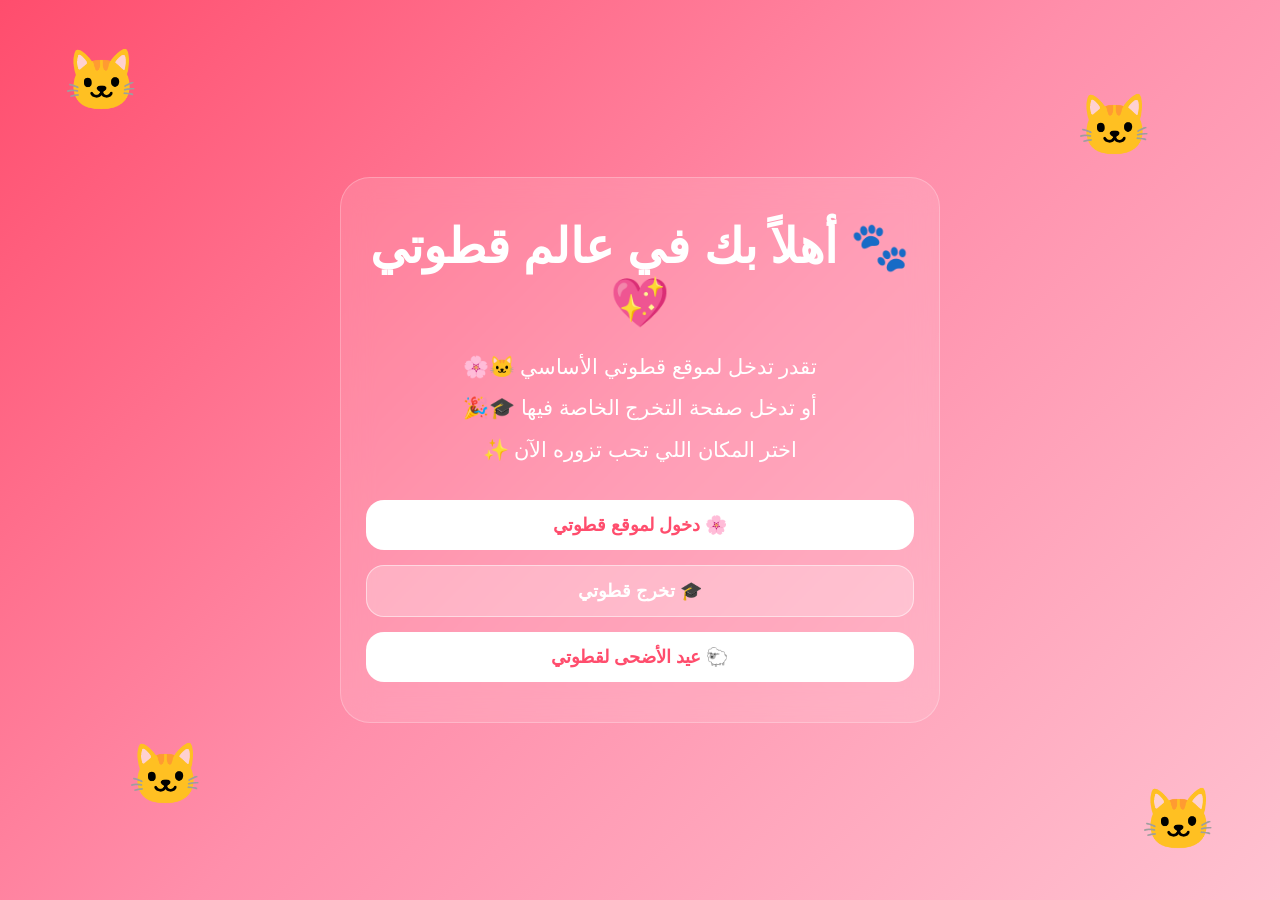
<file: index.html>
<!DOCTYPE html>
<html lang="ar" dir="rtl">
<head>
  <meta charset="UTF-8">
  <meta name="viewport" content="width=device-width, initial-scale=1.0">
  <title>🐱 أهلاً بك</title>
  <link rel="stylesheet" href="style.css">
</head>

<body>

  <div class="cat cat1">🐱</div>
  <div class="cat cat2">🐱</div>
  <div class="cat cat3">🐱</div>
  <div class="cat cat4">🐱</div>

  <div class="card">
    <h1>🐾 أهلاً بك في عالم قطوتي 💖</h1>

    <p>
      تقدر تدخل لموقع قطوتي الأساسي 🐱🌸 <br>
      أو تدخل صفحة التخرج الخاصة فيها 🎓🎉 <br>
      اختر المكان اللي تحب تزوره الآن ✨
    </p>

    <div class="buttons">
      <a class="btn" href="home.html">🌸 دخول لموقع قطوتي</a>
      <a class="btn btn2" href="graduation.html">🎓 تخرج قطوتي</a>
      <a class="btn btn3" href="ede.html">🐑 عيد الأضحى لقطوتي</a>
    </div>
  </div>

</body>
</html>
</file>
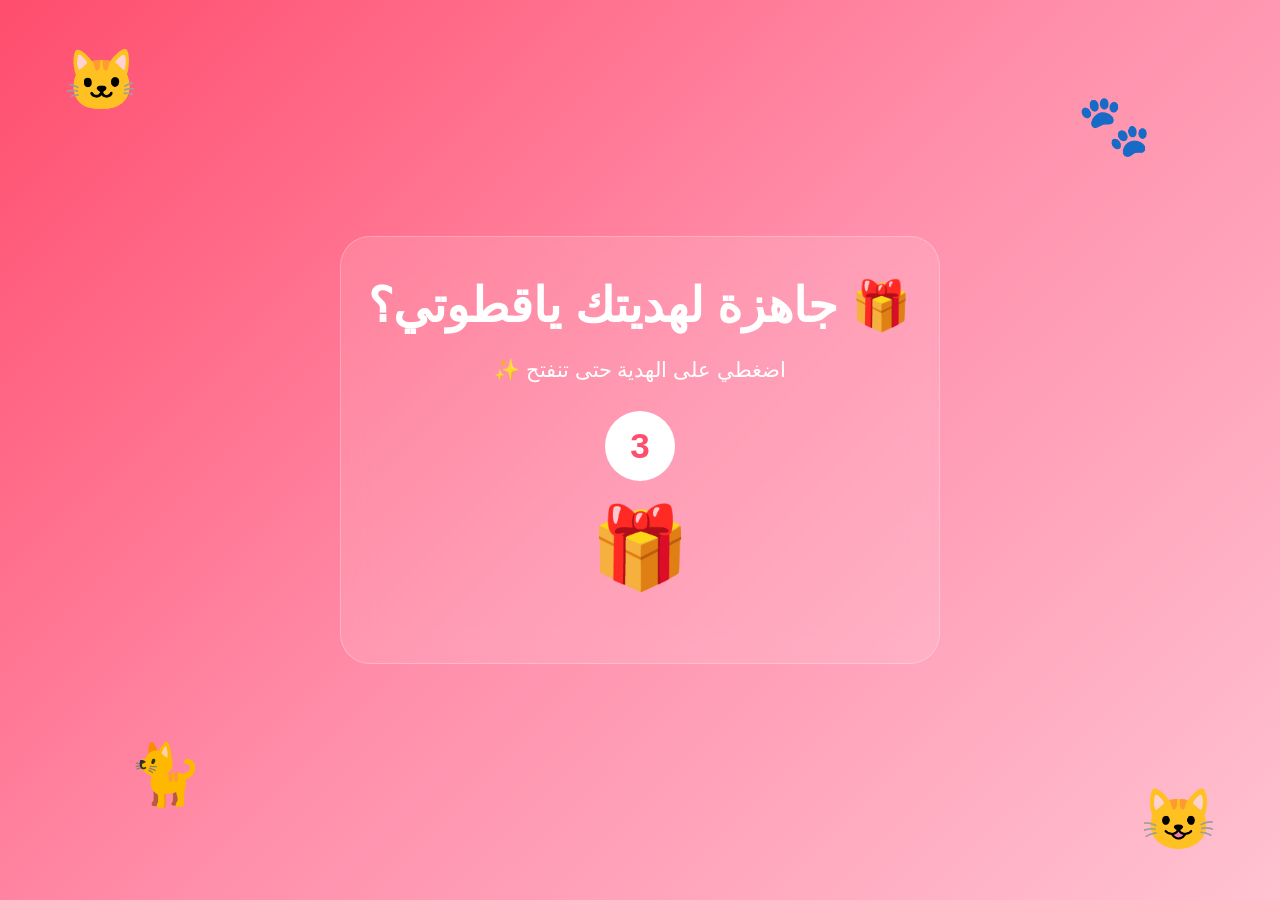
<file: my-cat/index.html>
<!DOCTYPE html>
<html lang="ar" dir="rtl">
<head>
<meta charset="UTF-8">
<meta name="viewport" content="width=device-width, initial-scale=1.0">
<title>جاهزة لهديتك</title>
<link rel="stylesheet" href="style.css">
</head>
<body>

<!-- صوت -->
<audio id="openSound">
    <source src="https://www.soundjay.com/misc/sounds/bell-ringing-05.mp3" type="audio/mpeg">
</audio>

<!-- القلوب -->
<script>
function createHeart(){
    const heart=document.createElement("div");
    heart.classList.add("heart");
    heart.innerHTML="❤";

    heart.style.left=Math.random()*100+"vw";
    heart.style.fontSize=Math.random()*20+15+"px";
    heart.style.animationDuration=Math.random()*3+5+"s";

    document.body.appendChild(heart);
    setTimeout(()=>heart.remove(),8000);
}
setInterval(createHeart,350);
</script>

<!-- القطط -->
<div class="cat cat1">🐱</div>
<div class="cat cat2">🐾</div>
<div class="cat cat3">🐈</div>
<div class="cat cat4">😺</div>

<!-- الهدية -->
<div class="gift-card" id="giftCard">

    <h1>🎁 جاهزة لهديتك ياقطوتي؟</h1>
    <p>اضغطي على الهدية حتى تنفتح ✨</p>

    <div class="counter" id="counter">3</div>

    <div class="gift-box" id="giftBox">🎁</div>

    <div class="message" id="message">💖 مفاجأة جميلة لك 💖</div>

</div>

<!-- كونفيتي -->
<canvas id="confetti"></canvas>

<script>
const giftBox=document.getElementById("giftBox");
const counter=document.getElementById("counter");
const message=document.getElementById("message");
const sound=document.getElementById("openSound");

let clicks=3;

function startConfetti(){
    const canvas=document.getElementById("confetti");
    const ctx=canvas.getContext("2d");

    canvas.width=window.innerWidth;
    canvas.height=window.innerHeight;

    let pieces=[];

    for(let i=0;i<120;i++){
        pieces.push({
            x:Math.random()*canvas.width,
            y:Math.random()*canvas.height,
            r:Math.random()*6+2,
            d:Math.random()*10+5
        });
    }

    function draw(){
        ctx.clearRect(0,0,canvas.width,canvas.height);
        ctx.fillStyle="#fff";

        pieces.forEach(p=>{
            ctx.beginPath();
            ctx.arc(p.x,p.y,p.r,0,Math.PI*2,true);
            ctx.fill();
        });

        update();
    }

    function update(){
        pieces.forEach(p=>{
            p.y+=p.d*0.5;
            if(p.y>canvas.height){p.y=0;}
        });
    }

    setInterval(draw,30);
}

giftBox.addEventListener("click",()=>{

    if(clicks>0){
        clicks--;
        counter.innerHTML=clicks;
        giftBox.classList.add("shake");
        setTimeout(()=>giftBox.classList.remove("shake"),400);
    }

    if(clicks===0){

        sound.play();

        giftBox.innerHTML="💖";
        giftBox.classList.add("open");
        message.classList.add("show");
        counter.style.display="none";

        startConfetti();

        setTimeout(()=>{
            document.body.classList.add("fade-out");
        },1200);

        setTimeout(()=>{
            window.location.href="love.html";
            
        },2200);
    }
});
</script>

</body>
</html>
</file>
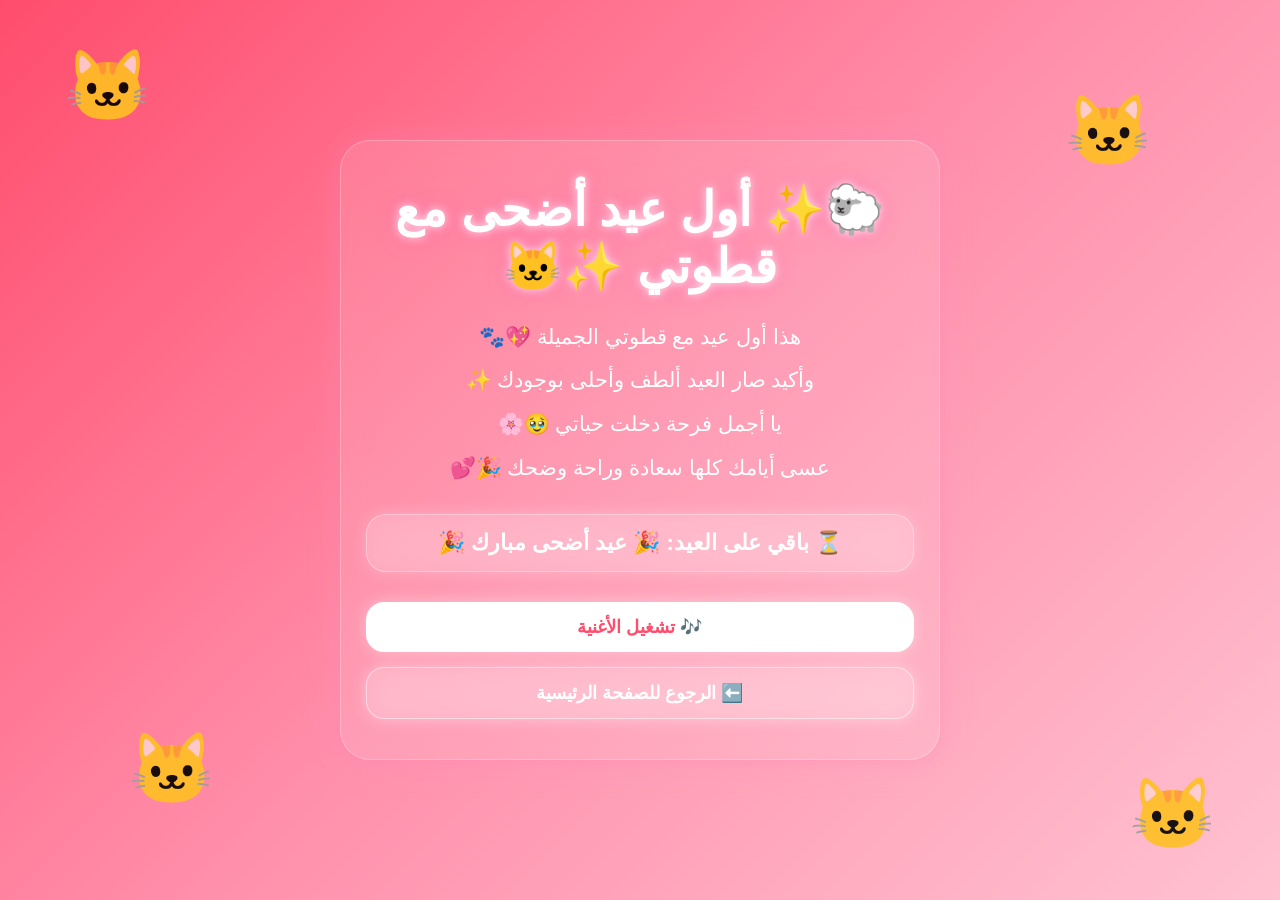
<file: ede.html>
<!DOCTYPE html>
<html lang="ar" dir="rtl">

<head>

    <meta charset="UTF-8">

    <meta name="viewport"
    content="width=device-width, initial-scale=1.0">

    <title>
        🐑 عيد الأضحى لقطوتي
    </title>

    <link rel="stylesheet"
    href="ede.css">

</head>

<body>

    <!-- شاشة البداية -->

    <div id="loader">

        <div class="sheep">
            🐑
        </div>

        <h2>
            عيد أضحى مبارك ✨
        </h2>

    </div>

    <!-- القطط -->

    <div class="cat cat1">🐱</div>

    <div class="cat cat2">🐱</div>

    <div class="cat cat3">🐱</div>

    <div class="cat cat4">🐱</div>

    <!-- الكارد -->

    <div class="card">

        <h1>
            🐑✨ أول عيد أضحى مع قطوتي ✨🐱
        </h1>

        <p>

            هذا أول عيد مع قطوتي الجميلة 💖🐾<br>

            وأكيد صار العيد ألطف وأحلى بوجودك ✨<br>

            يا أجمل فرحة دخلت حياتي 🥹🌸<br>

            عسى أيامك كلها سعادة وراحة وضحك 🎉💕

        </p>

        <!-- عداد العيد -->

        <div id="countdown">

            ⏳ باقي على العيد:
            <span id="timer"></span>

        </div>

        <!-- الأزرار -->

        <div class="buttons">

            <!-- تشغيل الأغنية -->

            <button onclick="playSong()"
            class="btn">

                🎶 تشغيل الأغنية

            </button>

            <!-- الرجوع -->

            <a href="index.html"
            class="btn btn2">

                ⬅️ الرجوع للصفحة الرئيسية

            </a>

        </div>

    </div>

    <!-- الأغنية -->

    <audio id="song" loop autoplay>

        <source src="ede1.mp3"
        type="audio/mpeg">

    </audio>

    <!-- الجافاسكربت -->

    <script>

    /* تشغيل الأغنية */

    function playSong(){

        const song =
        document.getElementById("song");

        if(song.paused){

            song.play();

        }else{

            song.pause();
        }
    }

    /* عداد العيد */

    const eidDate =
    new Date("May 27, 2026 00:00:00")
    .getTime();

    const timer =
    setInterval(function(){

        const now =
        new Date().getTime();

        const distance =
        eidDate - now;

        const days =
        Math.floor(distance /
        (1000 * 60 * 60 * 24));

        const hours =
        Math.floor((distance %
        (1000 * 60 * 60 * 24)) /
        (1000 * 60 * 60));

        const minutes =
        Math.floor((distance %
        (1000 * 60 * 60)) /
        (1000 * 60));

        const seconds =
        Math.floor((distance %
        (1000 * 60)) / 1000);

        document.getElementById("timer")
        .innerHTML =

        days + " يوم 🐑 " +
        hours + " ساعة ⏰ " +
        minutes + " دقيقة 💖 " +
        seconds + " ثانية";

        if(distance < 0){

            clearInterval(timer);

            document.getElementById("timer")
            .innerHTML =

            "🎉 عيد أضحى مبارك 🎉";
        }

    },1000);

    </script>

</body>
</html>
</file>
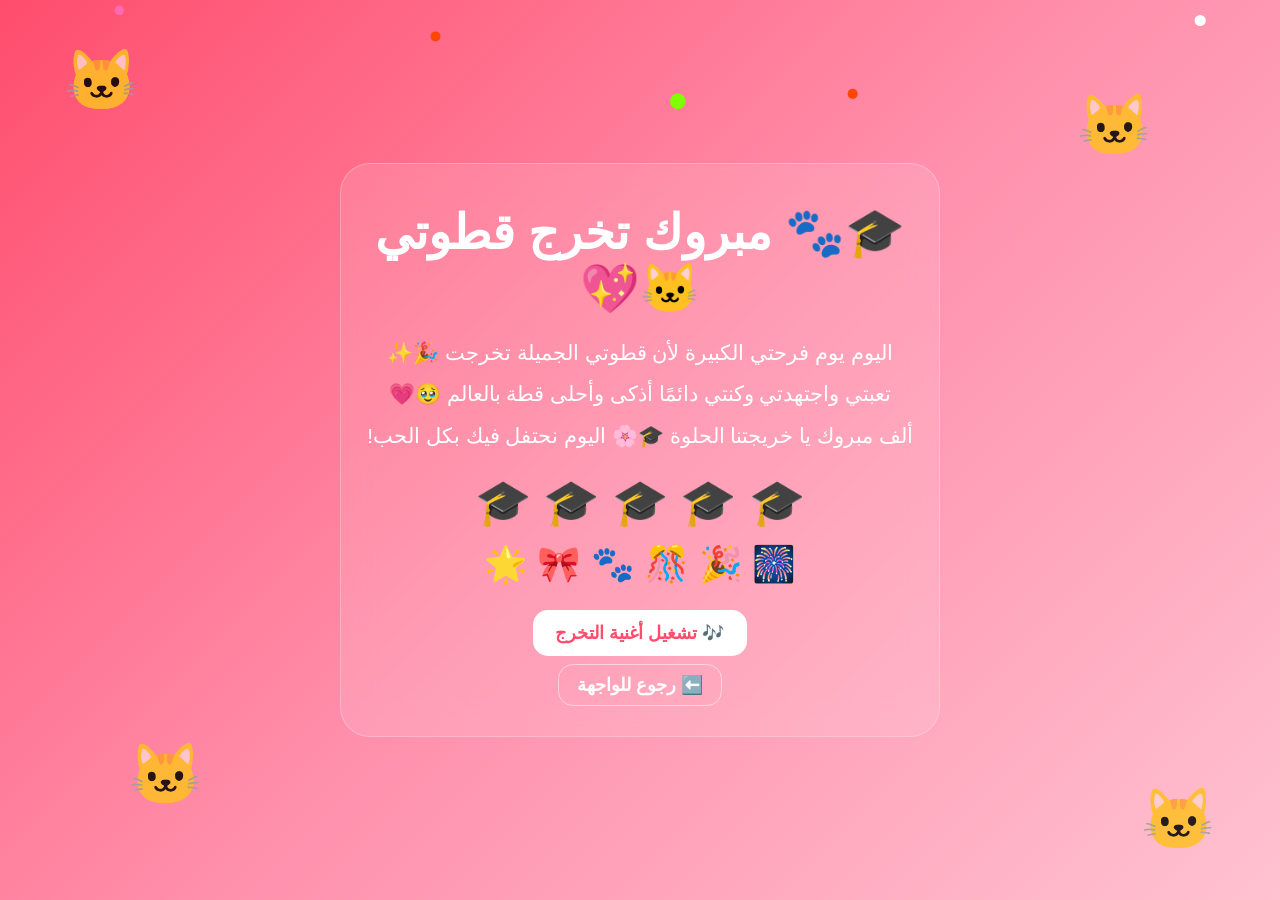
<file: graduation.html>
<!DOCTYPE html>
<html lang="ar" dir="rtl">
<head>
  <meta charset="UTF-8">
  <meta name="viewport" content="width=device-width, initial-scale=1.0">
  <title>🎓 تخرج قطوتي</title>
  <link rel="stylesheet" href="graduation.css">
</head>

<body class="page2">

  <!-- قطط تطير -->
  <div class="cat cat1">🐱</div>
  <div class="cat cat2">🐱</div>
  <div class="cat cat3">🐱</div>
  <div class="cat cat4">🐱</div>

  <!-- كارد التخرج -->
  <div class="card">
    <h1>🎓🐾 مبروك تخرج قطوتي 🐱💖</h1>

    <p>
      اليوم يوم فرحتي الكبيرة لأن قطوتي الجميلة تخرجت 🎉✨ <br>
      تعبتي واجتهدتي وكنتي دائمًا أذكى وأحلى قطة بالعالم 🥹💗 <br>
      ألف مبروك يا خريجتنا الحلوة 🎓🌸 اليوم نحتفل فيك بكل الحب!
    </p>

    <div class="hats">
      🎓 🎓 🎓 🎓 🎓
    </div>

    <div class="decor">
      🎆 🎉 🎊 🐾 🎀 🌟
    </div>

    <button onclick="playSong()" class="btn">🎶 تشغيل أغنية التخرج</button>

    <br><br>

    <a href="index.html" class="back">⬅️ رجوع للواجهة</a>
  </div>

  <!-- اغنية -->
  <audio id="song" autoplay>
    <source src="song.mp3" type="audio/mp3">
    
  </audio>

  <!-- Canvas للمفرقعات -->
  <canvas id="confetti"></canvas>

  <script src="graduation.js"></script>
</body>
</html>
</file>
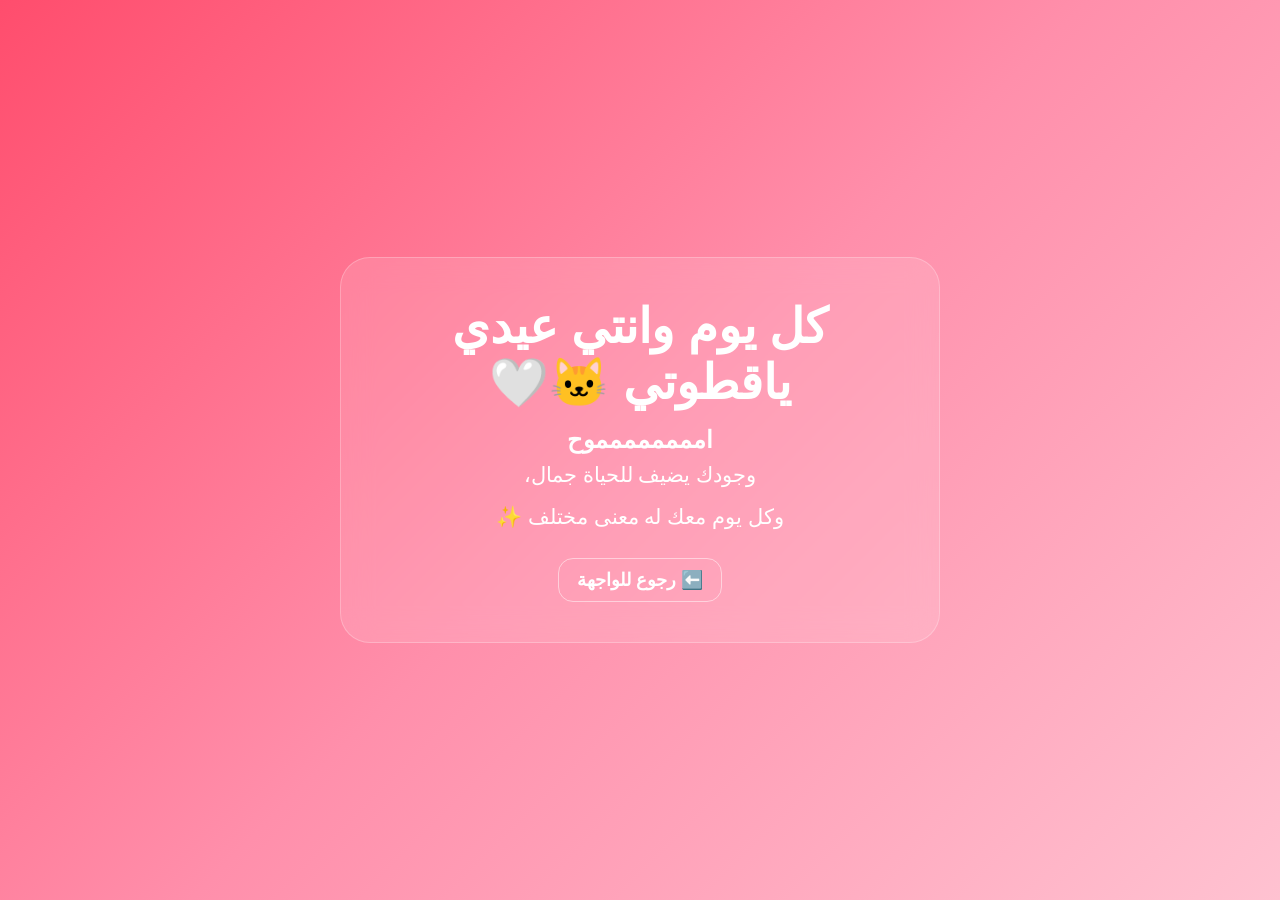
<file: love.html>
<!DOCTYPE html>
<html lang="ar" dir="rtl">
<head>
<meta charset="UTF-8">
<meta name="viewport" content="width=device-width, initial-scale=1.0">
<title>كل يوم وانتي عيدي</title>
<link rel="stylesheet" href="style.css">
</head>
<body class="page2">

<div class="card fade-in">
    <h1>كل يوم وانتي عيدي ياقطوتي 🐱🤍</h1>
    <h2>امممممممموح</h2>
    <p>وجودك يضيف للحياة جمال،<br>وكل يوم معك له معنى مختلف ✨</p>
    <a href="index.html" class="back">⬅️ رجوع للواجهة</a>
</div>

<script>
function createHeart(){
    const heart=document.createElement("div");
    heart.classList.add("heart");
    heart.innerHTML="❤";

    heart.style.left=Math.random()*100+"vw";
    heart.style.fontSize=Math.random()*20+15+"px";
    heart.style.animationDuration=Math.random()*3+5+"s";

    document.body.appendChild(heart);
    setTimeout(()=>heart.remove(),8000);
}
setInterval(createHeart,350);

</script>
</body>
</html>
</file>
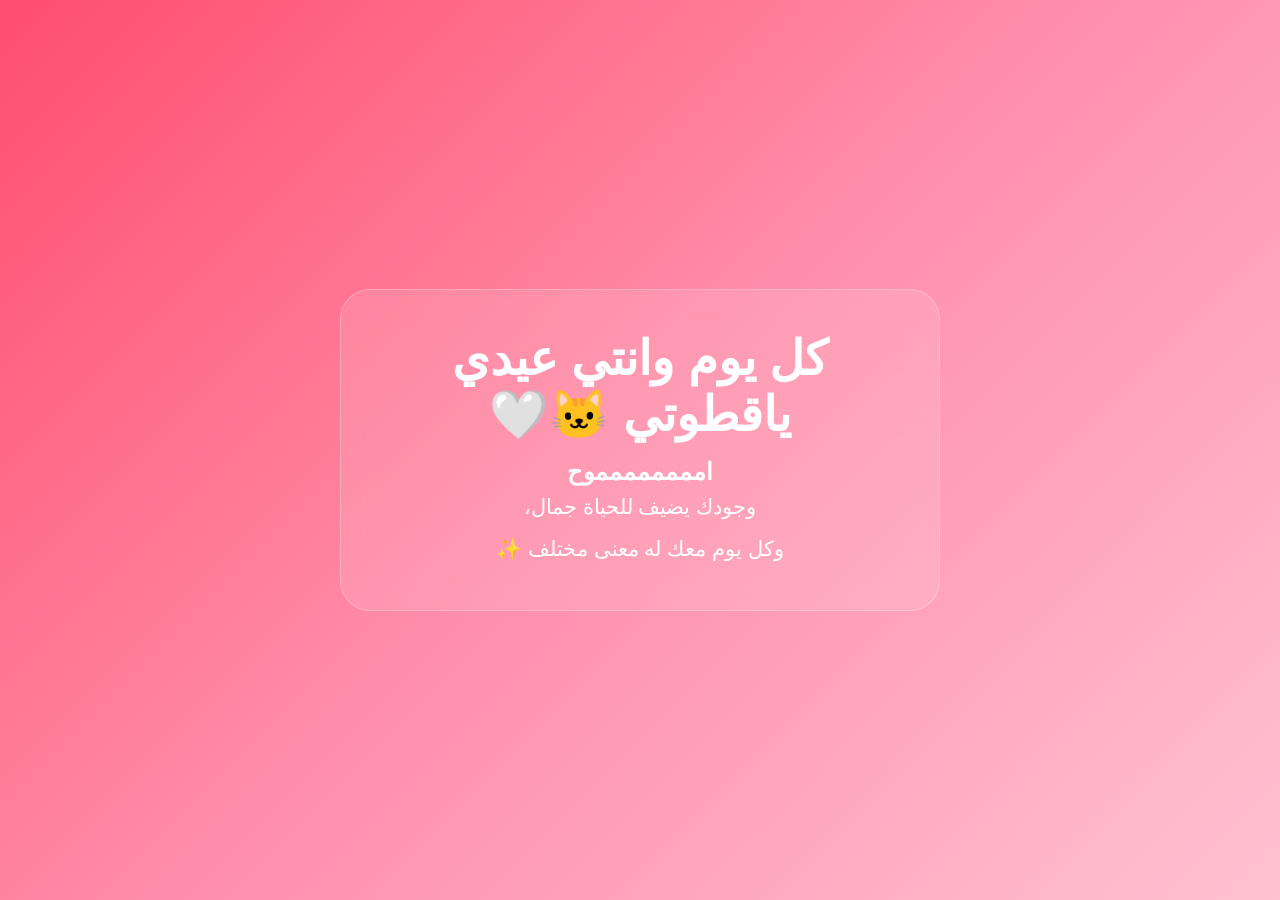
<file: my-cat/love.html>
<!DOCTYPE html>
<html lang="ar" dir="rtl">
<head>
<meta charset="UTF-8">
<meta name="viewport" content="width=device-width, initial-scale=1.0">
<title>كل يوم وانتي عيدي</title>
<link rel="stylesheet" href="style.css">
</head>
<body class="page2">

<div class="card fade-in">
    <h1>كل يوم وانتي عيدي ياقطوتي 🐱🤍</h1>
    <h2>امممممممموح</h2>
    <p>وجودك يضيف للحياة جمال،<br>وكل يوم معك له معنى مختلف ✨</p>
</div>

<script>
function createHeart(){
    const heart=document.createElement("div");
    heart.classList.add("heart");
    heart.innerHTML="❤";

    heart.style.left=Math.random()*100+"vw";
    heart.style.fontSize=Math.random()*20+15+"px";
    heart.style.animationDuration=Math.random()*3+5+"s";

    document.body.appendChild(heart);
    setTimeout(()=>heart.remove(),8000);
}
setInterval(createHeart,350);

</script>
</body>
</html>
</file>
<file: style.css>
*{
    margin:0;
    padding:0;
    box-sizing:border-box;
}

html,body{
    width:100%;
    overflow-x:hidden;
    font-family:Tahoma, Arial, sans-serif;
    background:linear-gradient(135deg,#ff4d6d,#ff8fab,#ffc2d1);
}

body{
    min-height:100vh;
    display:flex;
    justify-content:center;
    align-items:center;
    padding:20px;
    position:relative;
}

/* fade out */
.fade-out{
    opacity:0;
    transition:1s;
}

/* الكارد */
.card,.gift-card{
    width:100%;
    max-width:600px;
    padding:40px 25px;
    text-align:center;
    border-radius:30px;
    background:rgba(255,255,255,0.12);
    backdrop-filter:blur(15px);
    border:1px solid rgba(255,255,255,0.25);
    color:white;
    z-index:2;
}

h1{font-size:clamp(2rem,5vw,3rem);margin-bottom:15px;}
p{font-size:clamp(1rem,3vw,1.3rem);line-height:2;}

/* الهدية */
.counter{
    width:70px;
    height:70px;
    margin:20px auto;
    background:white;
    color:#ff4d6d;
    border-radius:50%;
    display:flex;
    justify-content:center;
    align-items:center;
    font-size:35px;
    font-weight:bold;
}

.gift-box{
    font-size:80px;
    cursor:pointer;
    user-select:none;
}

.message{
    opacity:0;
    transform:translateY(20px);
    transition:0.5s;
    font-size:1.5rem;
}

.show{opacity:1;transform:translateY(0);}

/* القطط */
.cat{
    position:absolute;
    font-size:60px;
    animation:catFloat 6s ease-in-out infinite;
}

.cat1{top:5%;left:5%;}
.cat2{top:10%;right:10%;}
.cat3{bottom:10%;left:10%;}
.cat4{bottom:5%;right:5%;}

@keyframes catFloat{
    0%{transform:translateY(0)}
    50%{transform:translateY(-20px)}
    100%{transform:translateY(0)}
}

/* القلوب */
.heart{
    position:fixed;
    bottom:-50px;
    color:white;
    animation:float 8s linear infinite;
}

@keyframes float{
    from{transform:translateY(0);opacity:0}
    50%{opacity:1}
    to{transform:translateY(-120vh);opacity:0}
}

/* shake */
.shake{animation:shake 0.4s;}
@keyframes shake{
    0%{transform:translateX(0)}
    25%{transform:translateX(-8px)}
    50%{transform:translateX(8px)}
    75%{transform:translateX(-8px)}
    100%{transform:translateX(0)}
}

.open{animation:pop 0.6s ease;}
@keyframes pop{
    0%{transform:scale(0.5)}
    100%{transform:scale(1.2)}
}

/* page2 */
.page2 .card{
    animation:fadeIn 1.5s ease;
}

@keyframes fadeIn{
    from{opacity:0;transform:translateY(30px)}
    to{opacity:1;transform:translateY(0)}
}

canvas{
    position:fixed;
    top:0;
    left:0;
    pointer-events:none;
}
.buttons{
    margin-top:30px;
    display:flex;
    flex-direction:column;
    gap:15px;
}

.btn{
    text-decoration:none;
    padding:14px 22px;
    border-radius:18px;
    background:white;
    color:#ff4d6d;
    font-size:18px;
    font-weight:bold;
    transition:0.3s;
    display:block;
}

.btn:hover{
    transform:scale(1.06);
    background:#ffe0e9;
}

.btn2{
    background:rgba(255,255,255,0.25);
    color:white;
    border:1px solid rgba(255,255,255,0.5);
}

.btn2:hover{
    background:rgba(255,255,255,0.35);
}
.back{
    display:inline-block;
    margin-top:20px;
    text-decoration:none;
    font-size:18px;
    color:white;
    font-weight:bold;
    padding:10px 18px;
    border-radius:15px;
    border:1px solid rgba(255,255,255,0.5);
    transition:0.3s;
}

.back:hover{
    background:rgba(255,255,255,0.2);
    transform:scale(1.05);
}
</file>
<file: my-cat/style.css>
*{
    margin:0;
    padding:0;
    box-sizing:border-box;
}

html,body{
    width:100%;
    overflow-x:hidden;
    font-family:Tahoma, Arial, sans-serif;
    background:linear-gradient(135deg,#ff4d6d,#ff8fab,#ffc2d1);
}

body{
    min-height:100vh;
    display:flex;
    justify-content:center;
    align-items:center;
    padding:20px;
    position:relative;
}

/* fade out */
.fade-out{
    opacity:0;
    transition:1s;
}

/* الكارد */
.card,.gift-card{
    width:100%;
    max-width:600px;
    padding:40px 25px;
    text-align:center;
    border-radius:30px;
    background:rgba(255,255,255,0.12);
    backdrop-filter:blur(15px);
    border:1px solid rgba(255,255,255,0.25);
    color:white;
    z-index:2;
}

h1{font-size:clamp(2rem,5vw,3rem);margin-bottom:15px;}
p{font-size:clamp(1rem,3vw,1.3rem);line-height:2;}

/* الهدية */
.counter{
    width:70px;
    height:70px;
    margin:20px auto;
    background:white;
    color:#ff4d6d;
    border-radius:50%;
    display:flex;
    justify-content:center;
    align-items:center;
    font-size:35px;
    font-weight:bold;
}

.gift-box{
    font-size:80px;
    cursor:pointer;
    user-select:none;
}

.message{
    opacity:0;
    transform:translateY(20px);
    transition:0.5s;
    font-size:1.5rem;
}

.show{opacity:1;transform:translateY(0);}

/* القطط */
.cat{
    position:absolute;
    font-size:60px;
    animation:catFloat 6s ease-in-out infinite;
}

.cat1{top:5%;left:5%;}
.cat2{top:10%;right:10%;}
.cat3{bottom:10%;left:10%;}
.cat4{bottom:5%;right:5%;}

@keyframes catFloat{
    0%{transform:translateY(0)}
    50%{transform:translateY(-20px)}
    100%{transform:translateY(0)}
}

/* القلوب */
.heart{
    position:fixed;
    bottom:-50px;
    color:white;
    animation:float 8s linear infinite;
}

@keyframes float{
    from{transform:translateY(0);opacity:0}
    50%{opacity:1}
    to{transform:translateY(-120vh);opacity:0}
}

/* shake */
.shake{animation:shake 0.4s;}
@keyframes shake{
    0%{transform:translateX(0)}
    25%{transform:translateX(-8px)}
    50%{transform:translateX(8px)}
    75%{transform:translateX(-8px)}
    100%{transform:translateX(0)}
}

.open{animation:pop 0.6s ease;}
@keyframes pop{
    0%{transform:scale(0.5)}
    100%{transform:scale(1.2)}
}

/* page2 */
.page2 .card{
    animation:fadeIn 1.5s ease;
}

@keyframes fadeIn{
    from{opacity:0;transform:translateY(30px)}
    to{opacity:1;transform:translateY(0)}
}

canvas{
    position:fixed;
    top:0;
    left:0;
    pointer-events:none;
}
</file>
<file: ede.css>
*{
    margin:0;
    padding:0;
    box-sizing:border-box;
}

html,body{
    width:100%;
    overflow-x:hidden;

    font-family:Tahoma, Arial, sans-serif;

    background:linear-gradient(
        135deg,
        #ff4d6d,
        #ff8fab,
        #ffc2d1
    );
}

body{
    min-height:100vh;

    display:flex;

    justify-content:center;
    align-items:center;

    padding:20px;

    position:relative;

    overflow:hidden;
}

/* شاشة البداية */

#loader{

    position:fixed;

    top:0;
    left:0;

    width:100%;
    height:100%;

    background:linear-gradient(
        135deg,
        #ff4d6d,
        #ff8fab,
        #ffc2d1
    );

    display:flex;

    justify-content:center;
    align-items:center;

    flex-direction:column;

    z-index:9999;

    animation:hideLoader 1s ease forwards;

    animation-delay:4s;
}

/* الخروف */

.sheep{

    font-size:130px;

    animation:sheepMove 2s ease-in-out infinite;
}

/* نص البداية */

#loader h2{

    margin-top:20px;

    color:white;

    font-size:38px;

    text-shadow:
    0 0 15px rgba(255,255,255,0.8);
}

/* حركة الخروف */

@keyframes sheepMove{

    0%{
        transform:translateX(-40px);
    }

    50%{
        transform:translateX(40px)
        scale(1.1);
    }

    100%{
        transform:translateX(-40px);
    }
}

/* اختفاء شاشة البداية */

@keyframes hideLoader{

    to{
        opacity:0;
        visibility:hidden;
    }
}

/* الكارد */

.card{

    width:100%;
    max-width:600px;

    padding:40px 25px;

    text-align:center;

    border-radius:30px;

    background:rgba(255,255,255,0.12);

    backdrop-filter:blur(15px);

    border:1px solid rgba(255,255,255,0.25);

    color:white;

    z-index:2;

    box-shadow:
    0 0 20px rgba(255,105,180,0.25),
    0 0 40px rgba(255,182,193,0.2);

    opacity:0;

    animation:showCard 1s ease forwards;

    animation-delay:4s;
}

/* ظهور الكارد */

@keyframes showCard{

    from{
        opacity:0;
        transform:translateY(30px);
    }

    to{
        opacity:1;
        transform:translateY(0);
    }
}

/* العنوان */

h1{

    font-size:clamp(2rem,5vw,3rem);

    margin-bottom:20px;

    color:white;

    text-shadow:
    0 0 10px rgba(255,255,255,0.8),
    0 0 20px rgba(255,105,180,0.8);
}

/* النص */

p{

    font-size:clamp(1rem,3vw,1.3rem);

    line-height:2.1;

    color:white;
}

/* عداد العيد */

#countdown{

    margin-top:25px;

    padding:15px;

    border-radius:20px;

    background:rgba(255,255,255,0.15);

    border:1px solid rgba(255,255,255,0.35);

    color:white;

    font-size:22px;

    font-weight:bold;

    box-shadow:
    0 0 15px rgba(255,255,255,0.25);

    backdrop-filter:blur(10px);

    animation:glow 2s infinite alternate;
}

/* توهج */

@keyframes glow{

    from{
        box-shadow:
        0 0 10px rgba(255,255,255,0.2);
    }

    to{
        box-shadow:
        0 0 25px rgba(255,255,255,0.5);
    }
}

/* الأزرار */

.buttons{

    margin-top:30px;

    display:flex;

    flex-direction:column;

    gap:15px;
}

/* الزر */

.btn{

    text-decoration:none;

    padding:14px 22px;

    border:none;

    border-radius:18px;

    background:white;

    color:#ff4d6d;

    font-size:18px;

    font-weight:bold;

    cursor:pointer;

    transition:0.35s;

    display:block;

    box-shadow:
    0 0 15px rgba(255,255,255,0.4);
}

.btn:hover{

    transform:scale(1.06);

    background:#ffe0e9;

    box-shadow:
    0 0 25px rgba(255,255,255,0.7);
}

/* الزر الثاني */

.btn2{

    background:rgba(255,255,255,0.18);

    color:white;

    border:1px solid rgba(255,255,255,0.5);

    backdrop-filter:blur(10px);
}

.btn2:hover{

    background:rgba(255,255,255,0.28);
}

/* القطط */

.cat{

    position:absolute;

    font-size:70px;

    animation:catFloat 6s ease-in-out infinite;

    opacity:0.9;
}

.cat1{top:5%;left:5%;}
.cat2{top:10%;right:10%;}
.cat3{bottom:10%;left:10%;}
.cat4{bottom:5%;right:5%;}

/* حركة القطط */

@keyframes catFloat{

    0%{
        transform:translateY(0);
    }

    50%{
        transform:translateY(-20px);
    }

    100%{
        transform:translateY(0);
    }
}
</file>
<file: graduation.css>
*{
    margin:0;
    padding:0;
    box-sizing:border-box;
}

html,body{
    width:100%;
    overflow-x:hidden;
    font-family:Tahoma, Arial, sans-serif;
    background:linear-gradient(135deg,#ff4d6d,#ff8fab,#ffc2d1);
}

body{
    min-height:100vh;
    display:flex;
    justify-content:center;
    align-items:center;
    padding:20px;
    position:relative;
}

/* الكارد */
.card{
    width:100%;
    max-width:600px;
    padding:40px 25px;
    text-align:center;
    border-radius:30px;
    background:rgba(255,255,255,0.12);
    backdrop-filter:blur(15px);
    border:1px solid rgba(255,255,255,0.25);
    color:white;
    z-index:2;
}

h1{
    font-size:clamp(2rem,5vw,3rem);
    margin-bottom:15px;
}

p{
    font-size:clamp(1rem,3vw,1.3rem);
    line-height:2;
}

/* قبعات التخرج */
.hats{
    font-size:45px;
    margin-top:20px;
    animation:floatHat 2s ease-in-out infinite;
}

@keyframes floatHat{
    0%{transform:translateY(0)}
    50%{transform:translateY(-10px)}
    100%{transform:translateY(0)}
}

.decor{
    font-size:35px;
    margin-top:15px;
}

/* زر الأغنية */
.btn{
    margin-top:25px;
    padding:12px 22px;
    border:none;
    border-radius:15px;
    background:white;
    color:#ff4d6d;
    font-size:18px;
    cursor:pointer;
    font-weight:bold;
    transition:0.3s;
}

.btn:hover{
    transform:scale(1.08);
    background:#ffe0e9;
}

/* زر رجوع */
.back{
    text-decoration:none;
    font-size:18px;
    color:white;
    font-weight:bold;
    padding:10px 18px;
    border-radius:15px;
    border:1px solid rgba(255,255,255,0.5);
    transition:0.3s;
}

.back:hover{
    background:rgba(255,255,255,0.2);
    transform:scale(1.05);
}

/* القطط */
.cat{
    position:absolute;
    font-size:60px;
    animation:catFloat 6s ease-in-out infinite;
    opacity:0.85;
}

.cat1{top:5%;left:5%;}
.cat2{top:10%;right:10%;}
.cat3{bottom:10%;left:10%;}
.cat4{bottom:5%;right:5%;}

@keyframes catFloat{
    0%{transform:translateY(0)}
    50%{transform:translateY(-20px)}
    100%{transform:translateY(0)}
}

/* القلوب */
.heart{
    position:fixed;
    bottom:-50px;
    color:white;
    animation:float 8s linear infinite;
    z-index:1;
}

@keyframes float{
    from{transform:translateY(0);opacity:0}
    50%{opacity:1}
    to{transform:translateY(-120vh);opacity:0}
}

/* page2 */
.page2 .card{
    animation:fadeIn 1.5s ease;
}

@keyframes fadeIn{
    from{opacity:0;transform:translateY(30px)}
    to{opacity:1;transform:translateY(0)}
}

canvas{
    position:fixed;
    top:0;
    left:0;
    pointer-events:none;
    z-index:0;
}
</file>
